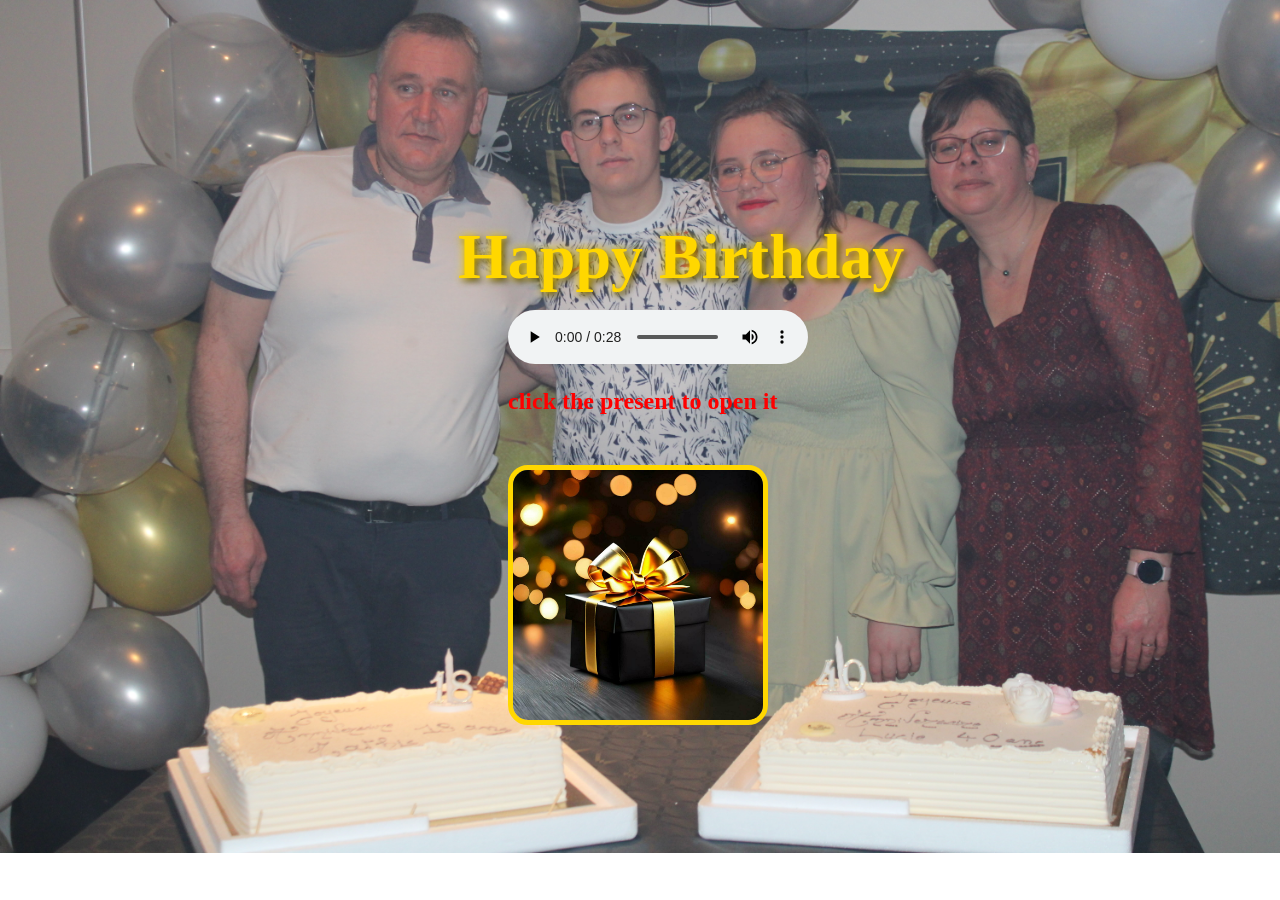
<file: index.html>
<!DOCTYPE html>
<html lang="fr">
<head>
  <meta charset="UTF-8">
  <title>Happy Birthday dad</title>
  <link rel="stylesheet" href="style.css">
  <style>
    body {
      background-image: url("1673871816686.JPG");
      background-size: cover;
      background-position: top;
      background-repeat: no-repeat;
      background-attachment: scroll;
    }
    h1 {
      /* GROS TITRE */
      font-size: 4rem;    
      font-weight: 800;    /* gras */
      margin-bottom: 1rem;
      margin-left: 450px;
      margin-top: 220px;
      
      /* COULEUR JAUNE OR */
      color: #FFD700;
      text-shadow: 3px 3px 6px rgba(0,0,0,0.8); /* ombre noire */
      
      /* Effet brillant */
      text-shadow: 
        0 0 10px #FFD700,
        3px 3px 6px rgba(0,0,0,0.8);
    }
    /* BOUTON SON COULEUR DORÉE */
    .music-btn {
      font-size: 1.5rem; 
      padding: 20px 40px; 
      background: linear-gradient(45deg, #FFD700, #FFA500, #FF6B35);
      color: #1a1a1a;
      border: 4px solid #FFED4A;
      border-radius: 50px; 
      cursor: pointer; 
      box-shadow: 0 10px 30px rgba(255,215,0,0.5);
      transition: all 0.3s;
      font-weight: bold;
      text-shadow: none;
    }
   h2 {
     margin-left: 500px;
     color: red;
   }
    </style>
</head>
<body>
  <h1>Happy Birthday</h1>
  <audio controls style="marge-top: 30px; width: 300px; margin-left:500px;">
  <source src="saavane-happy-birthday-254480.mp3" type="audio/mpeg">
  </audio>
  <h2>click the present to open it</h2>
  <a href="kdo.html">
 <img src="christmas-gift-box-ai-generated-free-photo.jpeg" alt="cadeau" style="
    width: 250px; height: auto;
    border: 5px solid gold;
    border-radius: 20px;
    margin-top: 30px;
   margin-left: 500px;
  "></a>

    
</body>
</html>
</file>
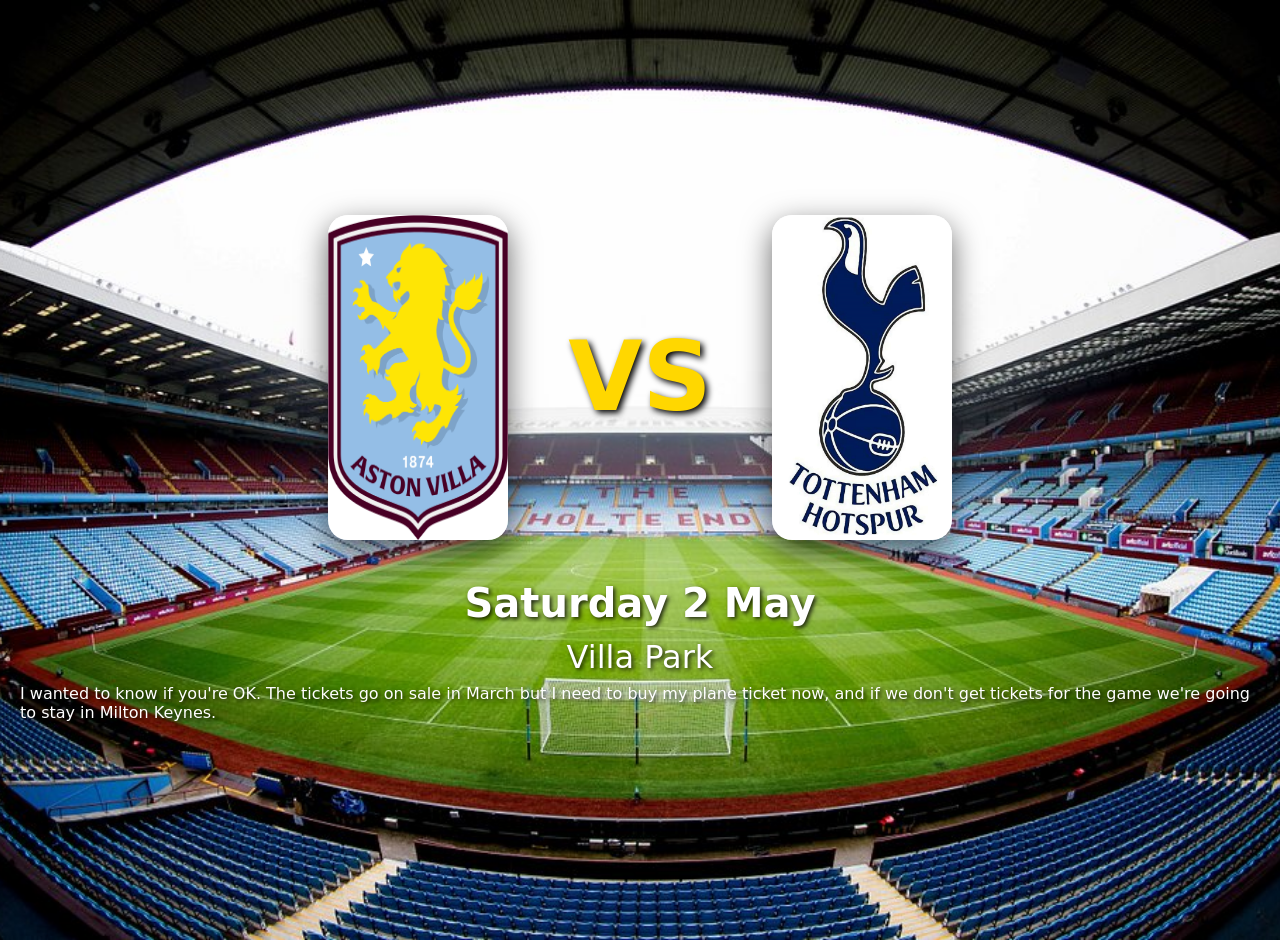
<file: kdo.html>
<!DOCTYPE html>
<html lang="fr">
<head>
  <meta charset="UTF-8">
  <title>Aston Villa vs Tottenham</title>
  <link rel="stylesheet" href="style.css">
  <style>
    body {
      background-image: url("villa-park.jpg");
      background-size: cover;
      background-position: top;
      background-repeat: no-repeat;
      
      display: flex;
      flex-direction: column;
      justify-content: center;
      align-items: center;
      min-height: 100vh;
      margin: 0;
      padding: 20px;
      font-family: system-ui, sans-serif;
      color: white;
    }
    
    .match-line {
      display: flex;
      align-items: center;
      gap: 60px;
      margin-bottom: 2rem;
    }
    
    .match-line img {
      width: 180px;
      height: 325px;
      border-radius: 20px;
      box-shadow: 0 10px 30px rgba(0,0,0,0.6);
    }
    
    .vs {
      font-size: 6rem;
      font-weight: 900;
      color: #FFD700;
      text-shadow: 3px 3px 6px black;
    }
    
    h1 {
      font-size: 2.5rem;
      font-weight: 600;
      margin: 0.5rem 0;
      text-shadow: 2px 2px 4px rgba(0,0,0,0.8);
    }
    
    h2 {
      font-size: 2rem;
      font-weight: 500;
      margin: 0.25rem 0;
      text-shadow: 2px 2px 4px rgba(0,0,0,0.8);
    }
    h3 {
      font-size: 1rem;
      font-weight: 500;
      margin-top: 50px;
      margin: 0.25rem 0;
      text-shadow: 2px 2px 4px rgba(0,0,0,0.8);
    }
  </style>
</head>
<body>
  <div class="match-line">
    <img src="logo-svg.jpg" alt="Aston Villa">
    <span class="vs">VS</span>
    <img src="Tottenham-Hotspur-Logo-2006-2013.jpg" alt="Tottenham">
  </div>
  
  <h1>Saturday 2 May</h1>
  <h2>Villa Park</h2>
  <h3>I wanted to know if you're OK. The tickets go on sale in March but I need to buy my plane ticket now, and if we don't get tickets for the game we're going to stay in Milton Keynes. </h3>
</body>
</html>
</file>
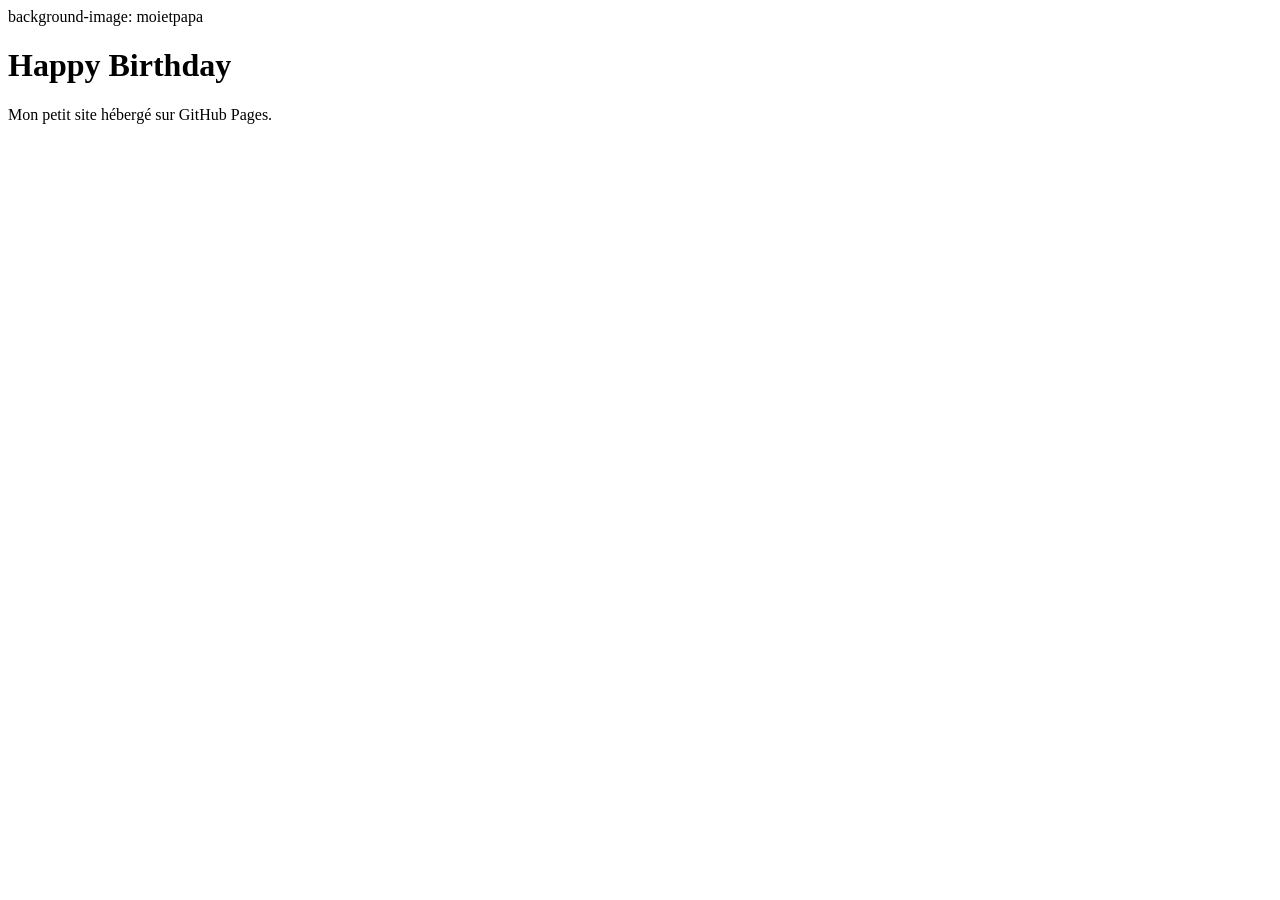
<file: pricipal.html>
<!DOCTYPE html>
<html lang="fr">
<head>
  <meta charset="UTF-8">
  <title>Happy Birthday</title>
</head>
<body>
background-image: moietpapa 
  <h1>Happy Birthday</h1>
  <p>Mon petit site hébergé sur GitHub Pages.</p>
</body>
</html>
</file>
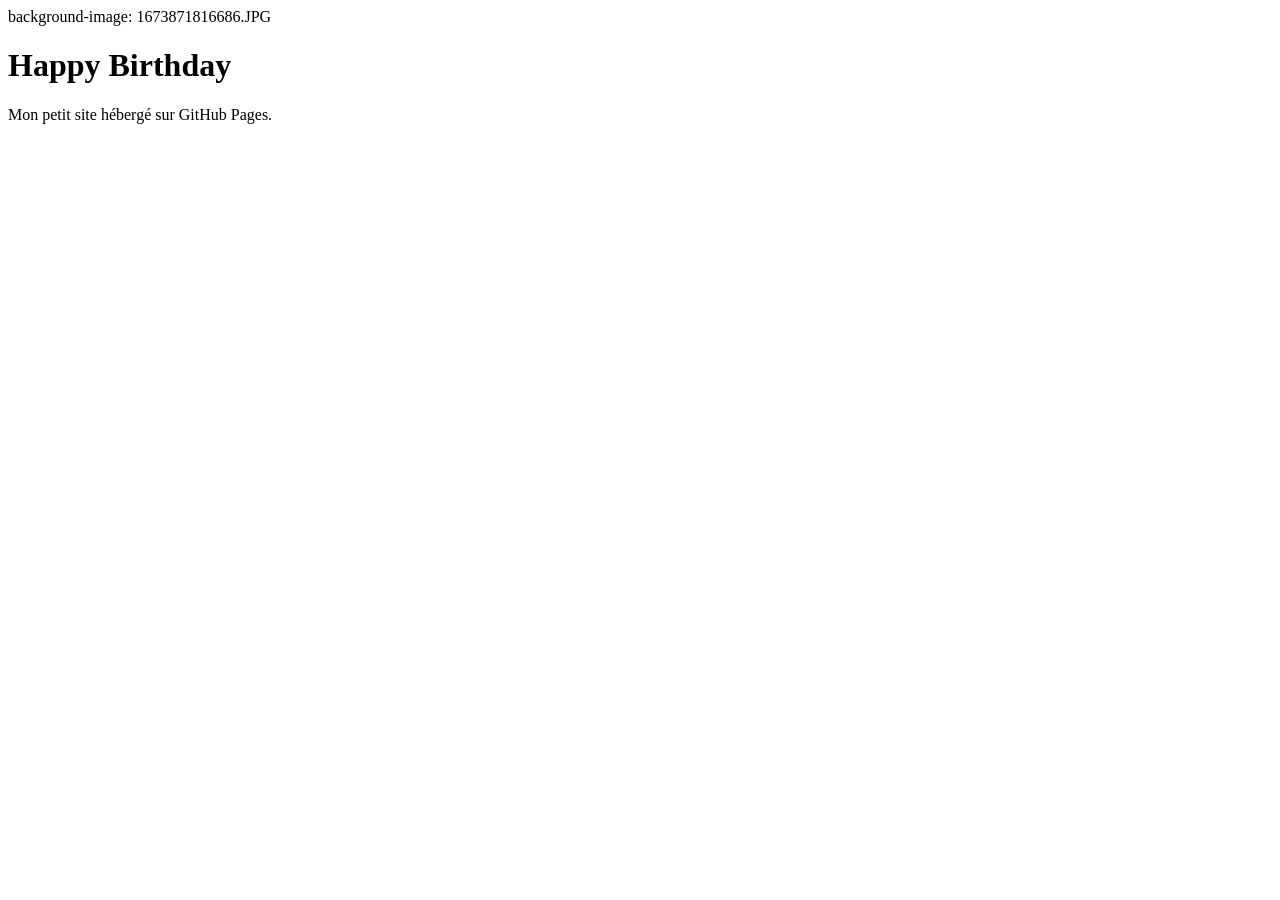
<file: principal.html>
<!DOCTYPE html>
<html lang="fr">
<head>
  <meta charset="UTF-8">
  <title>Happy Birthday dad</title>
</head>
<body>
background-image: 1673871816686.JPG 
  <h1>Happy Birthday</h1>
  <p>Mon petit site hébergé sur GitHub Pages.</p>
</body>
</html>
</file>
<file: style.css>

</file>
